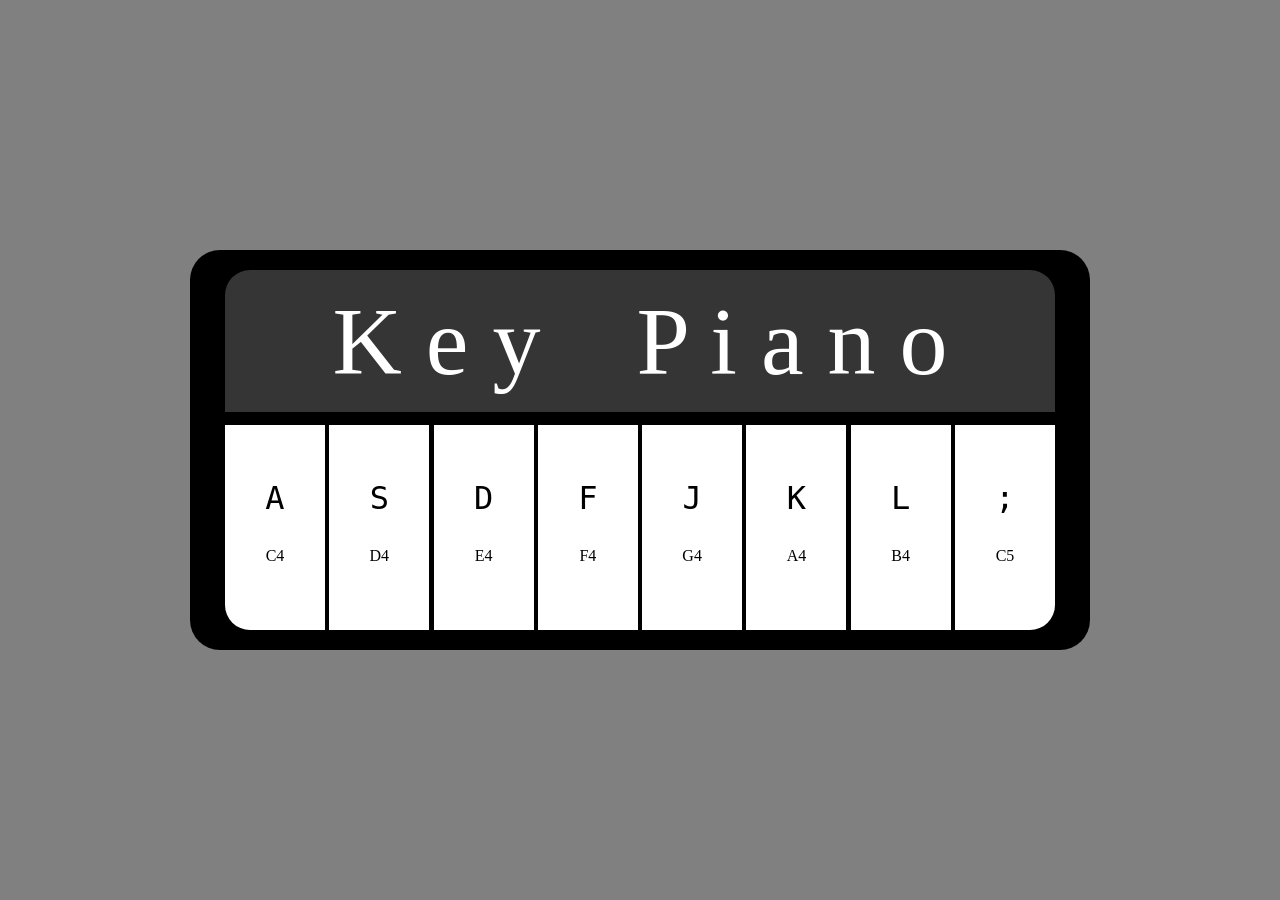
<file: 1-Challenge Js 8keys piano/index.html>
<!DOCTYPE html>
<html lang="en">

<head>
    <meta charset="UTF-8">
    <meta name="viewport" content="width=device-width, initial-scale=1.0">
    <title>Js 8 Keys Piano</title>
    <link rel="stylesheet" href="style.css">
    <link rel="icon" href="./images/favicon.png" />
</head>

<body>
    <!-- Keyboard Buttons -->
    <div class="Piano">
        <div class="result">
            <p>
            <span data-key="65" class="txt ">K</span>
            <span data-key="83" class="txt">e</span>
            <span data-key="68" class="txt">y</span>
                &nbsp;&nbsp;
            <span data-key="70" class="txt">P</span>
            <span data-key="74" class="txt">i</span>
            <span data-key="75" class="txt">a</span>
            <span data-key="76" class="txt">n</span>
            <span data-key="186" class="txt">o</span>
            </p>
        </div>
        <div class="keys">

            <div data-key="65" class="key " id="a-btn">
                <kbd>A</kbd>
                <span>C4</span>
            </div>
            <div data-key="83" class="key" id="s-btn">
                <kbd>S</kbd>
                <span>D4</span>
            </div>
            <div data-key="68" class="key" id="d-btn">
                <kbd>D</kbd>
                <span>E4</span>
            </div>
            <div data-key="70" class="key" id="f-btn">
                <kbd>F</kbd>
                <span>F4</span>
            </div>
            <div data-key="74" class="key" id="j-btn">
                <kbd>J</kbd>
                <span>G4</span>
            </div>
            <div data-key="75" class="key" id="k-btn">
                <kbd>K</kbd>
                <span>A4</span>
            </div>
            <div data-key="76" class="key" id="l-btn">
                <kbd>L</kbd>
                <span>B4</span>
            </div>
            <div data-key="186" class="key" id="colon-btn">
                <kbd>;</kbd>
                <span>C5</span>
            </div>
        </div>
    </div>
    <audio data-key="65" src="./audio/C4.wav"></audio>
    <audio data-key="83" src="./audio/D4.wav"></audio>
    <audio data-key="68" src="./audio/E4.wav"></audio>
    <audio data-key="70" src="./audio/F4.wav"></audio>
    <audio data-key="74" src="./audio/G4.wav"></audio>
    <audio data-key="75" src="./audio/A4.wav"></audio>
    <audio data-key="76" src="./audio/B4.wav"></audio>
    <audio data-key="186" src="./audio/C5.wav"></audio>
    <script src="./app.js"></script>
</body>

</html>
</file>
<file: 1-Challenge Js 8keys piano/style.css>
*{
  margin: 0;
  padding: 0;
  box-sizing: border-box;
}
body{
  background-color: gray;
  display: flex;
  width: 100vw;
  height: 100vh;
  justify-content: center;
  align-items: center;
  overflow: hidden;
}
.Piano{
  border-radius: 30px;
  padding: 20px 35px;
  width: 900px;
  height: 400px;
  background-color: black;
  
}
.result{
  border-bottom: 2px solid black;
  background-color: rgb(53, 53, 53);
  height: 40%;
  border-top-right-radius: 25px;
  border-top-left-radius: 25px;
  display: flex;
  justify-content: center;
  align-items: center;
  font-size: 6rem;
  color: white;
}
.keys{
  height: 60%;
  padding: 0;
  background-color: black;
  display: flex; 
  align-items: end;
  gap: 2px;
  justify-content: space-between;
  grid-template-columns: repeat(8 , 1fr);
  gap: 0.1px;
  border-bottom-left-radius: 25px;
  border-bottom-right-radius: 25px;
  overflow: hidden;
}
.key{
  background-color: white;
  width: 100px;
  height: 95%;
  display: flex;
  flex-direction: column;
  justify-content: center;
  align-items: center;
  font-size: 2rem;
  gap: 20px;
  user-select: none;
}
.key span{
  font-size: 1rem;
  color: black;
  padding: 10px;
  border-radius: 100px;
}

.a-btn{
background-color: red;
color: black;
height: 100%;
}

.s-btn{
background-color: orange;
color: black;
height: 100%;
}
.d-btn{
  background-color: yellow;
  color: black;
  height: 100%;
}
.f-btn{
background-color: green;
color: black;
height: 100%;
}
.j-btn{
background-color: #0074D9;
color: white;
height: 100%;
}
.k-btn{
background-color: indigo;
color: white;
height: 100%;
}
.l-btn{
background-color: #B10DC9;
color: white;
height: 100%;
}
.colon-btn{
background-color: #F012BE;
color: white;
height: 100%;
}

.K-txt{
  color: red;
}
.E-txt{
  color: orange;
}
.Y-txt{
  color: yellow;
}
.P-txt{
  color: green;
}
.I-txt{
  color: #0074D9 ;
}
.A-txt{
  color: indigo;
}
.N-txt{
  color:#B10DC9;
}
.O-txt{
  color: #F012BE;
}
</file>
